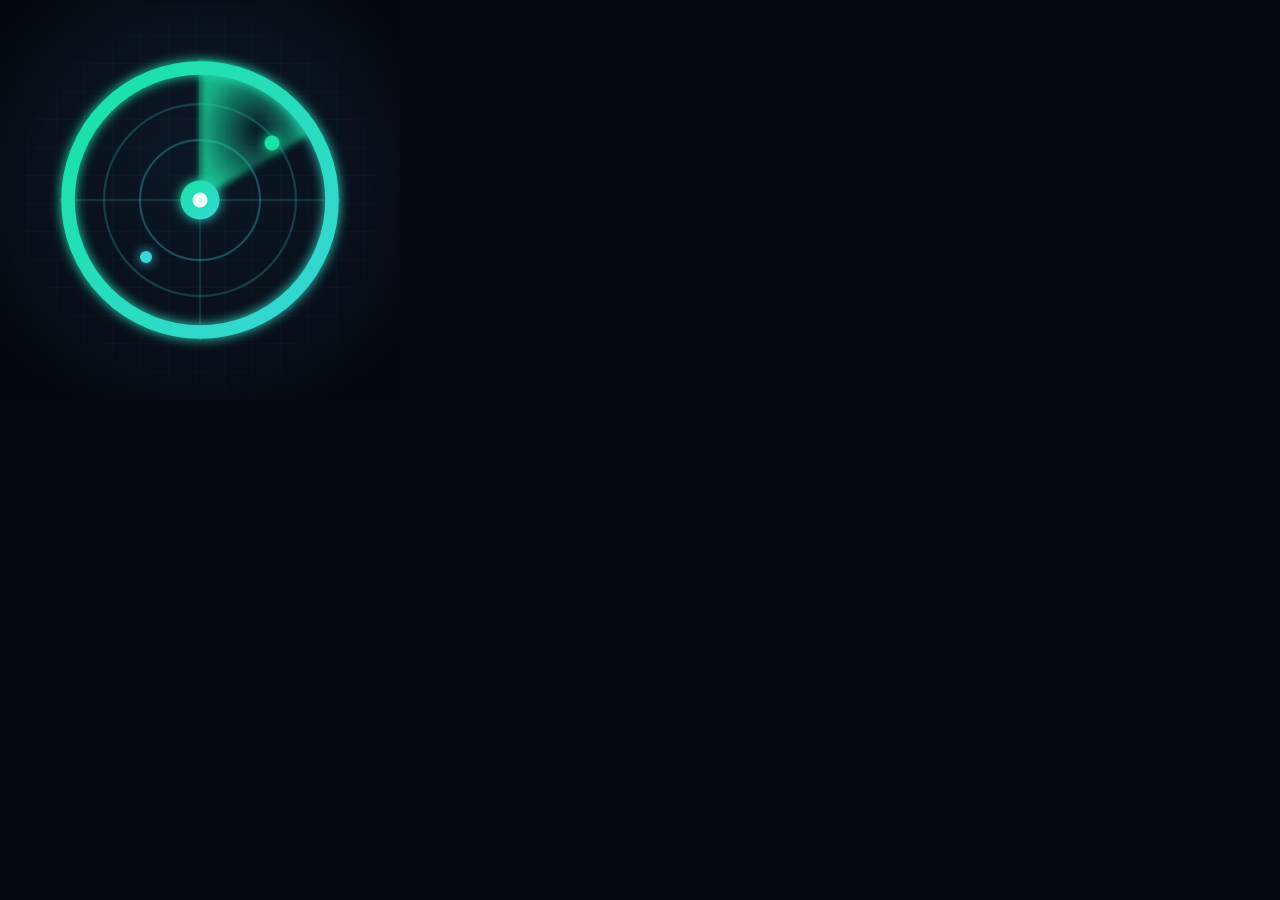
<file: docs/brand/avatar.html>
<!DOCTYPE html><html><head><meta charset="utf-8"/>
<style>
  *{margin:0;padding:0}
  html,body{width:400px;height:400px;overflow:hidden;background:#05080d}
  .tile{width:400px;height:400px;position:relative;
    background:radial-gradient(120% 120% at 50% 38%, #0c1726 0%, #070c15 55%, #03050b 100%)}
  /* faint grid */
  .tile::before{content:"";position:absolute;inset:0;opacity:.5;
    background:
      repeating-linear-gradient(0deg, rgba(55,214,214,.06) 0 1px, transparent 1px 28px),
      repeating-linear-gradient(90deg, rgba(55,214,214,.06) 0 1px, transparent 1px 28px);
    -webkit-mask-image:radial-gradient(circle at 50% 50%, #000 60%, transparent 78%)}
  .tile::after{content:"";position:absolute;inset:0;
    background:radial-gradient(circle at 50% 50%, transparent 58%, rgba(0,0,0,.55) 100%)}
  svg{position:absolute;left:50%;top:50%;transform:translate(-50%,-50%)}
</style></head>
<body>
  <div class="tile">
  <svg width="300" height="300" viewBox="0 0 200 200">
    <defs>
      <linearGradient id="g" x1="0" y1="0" x2="1" y2="1">
        <stop offset="0" stop-color="#19e3a4"/><stop offset="1" stop-color="#37d6d6"/>
      </linearGradient>
      <radialGradient id="sweep" cx="50%" cy="50%" r="50%">
        <stop offset="0" stop-color="#19e3a4" stop-opacity=".0"/>
        <stop offset="1" stop-color="#19e3a4" stop-opacity=".85"/>
      </radialGradient>
      <filter id="glow" x="-60%" y="-60%" width="220%" height="220%">
        <feGaussianBlur stdDeviation="4" result="b"/><feMerge><feMergeNode in="b"/><feMergeNode in="SourceGraphic"/></feMerge>
      </filter>
      <filter id="soft"><feGaussianBlur stdDeviation="2"/></filter>
    </defs>
    <!-- faint rings -->
    <circle cx="100" cy="100" r="40" fill="none" stroke="#37d6d6" stroke-opacity=".30" stroke-width="1.5"/>
    <circle cx="100" cy="100" r="64" fill="none" stroke="#37d6d6" stroke-opacity=".22" stroke-width="1.5"/>
    <!-- crosshair -->
    <line x1="6" y1="100" x2="194" y2="100" stroke="#37d6d6" stroke-opacity=".16" stroke-width="1.5"/>
    <line x1="100" y1="6" x2="100" y2="194" stroke="#37d6d6" stroke-opacity=".16" stroke-width="1.5"/>
    <!-- sweep wedge -->
    <path d="M100,100 L100,8 A92,92 0 0 1 175,55 Z" fill="url(#sweep)" opacity=".9" filter="url(#soft)"/>
    <!-- main ring -->
    <circle cx="100" cy="100" r="88" fill="none" stroke="url(#g)" stroke-width="9" filter="url(#glow)"/>
    <!-- blips -->
    <circle cx="148" cy="62" r="5" fill="#19e3a4" filter="url(#glow)"/>
    <circle cx="64" cy="138" r="4" fill="#37d6d6" filter="url(#glow)"/>
    <!-- center core -->
    <circle cx="100" cy="100" r="13" fill="url(#g)" filter="url(#glow)"/>
    <circle cx="100" cy="100" r="5" fill="#eafff7"/>
  </svg>
  </div>
</body></html>
</file>
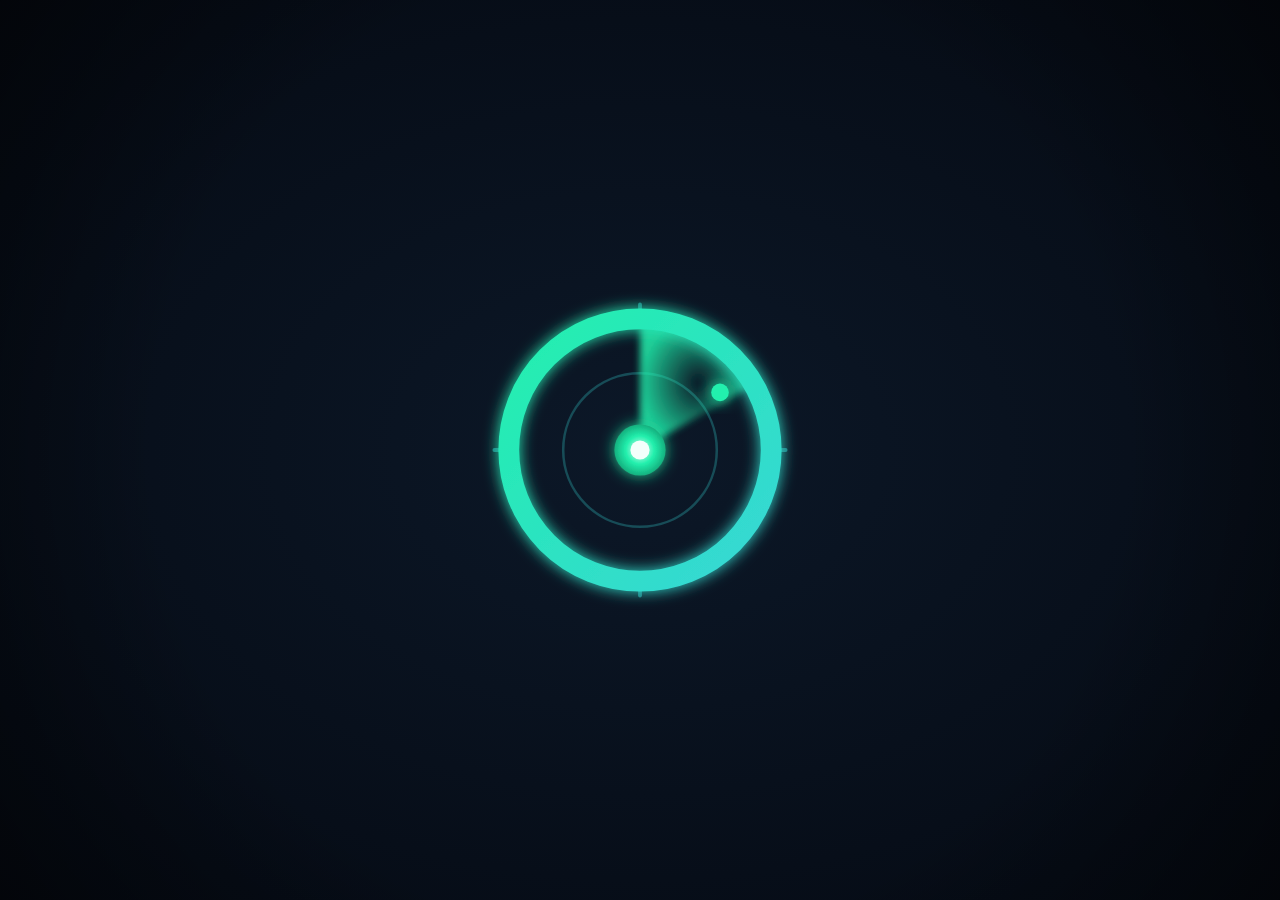
<file: docs/brand/avatar2.html>
<!DOCTYPE html><html><head><meta charset="utf-8"/>
<style>
  *{margin:0;padding:0}
  html,body{width:100%;height:100%;overflow:hidden;
    background:radial-gradient(110% 110% at 50% 50%, #0c1828 0%, #060c16 52%, #03060c 100%)}
  .tile{position:fixed;inset:0;
    background:radial-gradient(110% 110% at 50% 50%, #0c1828 0%, #060c16 52%, #03060c 100%)}
  .tile::after{content:"";position:absolute;inset:0;
    background:radial-gradient(circle at 50% 50%, transparent 62%, rgba(0,0,0,.5) 100%)}
  svg{position:absolute;left:50%;top:50%;transform:translate(-50%,-50%)}
</style></head>
<body>
  <div class="tile">
  <svg width="320" height="320" viewBox="0 0 200 200">
    <defs>
      <linearGradient id="g" x1="0" y1="0" x2="1" y2="1">
        <stop offset="0" stop-color="#22f0ad"/><stop offset="1" stop-color="#37d6d6"/>
      </linearGradient>
      <radialGradient id="sweep" cx="50%" cy="50%" r="50%">
        <stop offset="0" stop-color="#22f0ad" stop-opacity="0"/>
        <stop offset="1" stop-color="#22f0ad" stop-opacity=".9"/>
      </radialGradient>
      <radialGradient id="core" cx="50%" cy="50%" r="50%">
        <stop offset="0" stop-color="#eafff7"/><stop offset=".55" stop-color="#22f0ad"/>
        <stop offset="1" stop-color="#15b07e"/>
      </radialGradient>
      <filter id="glow" x="-70%" y="-70%" width="240%" height="240%">
        <feGaussianBlur stdDeviation="4.5" result="b"/>
        <feMerge><feMergeNode in="b"/><feMergeNode in="SourceGraphic"/></feMerge>
      </filter>
      <filter id="soft"><feGaussianBlur stdDeviation="2.2"/></filter>
    </defs>

    <!-- tick marks around the dial -->
    <g stroke="#37d6d6" stroke-opacity=".5" stroke-width="2.4" stroke-linecap="round">
      <line x1="100" y1="9"  x2="100" y2="17"/>
      <line x1="191" y1="100" x2="183" y2="100"/>
      <line x1="100" y1="191" x2="100" y2="183"/>
      <line x1="9"   y1="100" x2="17"  y2="100"/>
    </g>
    <!-- faint inner dial -->
    <circle cx="100" cy="100" r="48" fill="none" stroke="#37d6d6" stroke-opacity=".28" stroke-width="1.6"/>
    <!-- sweep wedge -->
    <path d="M100,100 L100,16 A84,84 0 0 1 173,58 Z" fill="url(#sweep)" opacity=".95" filter="url(#soft)"/>
    <!-- main ring -->
    <circle cx="100" cy="100" r="82" fill="none" stroke="url(#g)" stroke-width="13" filter="url(#glow)"/>
    <!-- target blip -->
    <circle cx="150" cy="64" r="5.5" fill="#22f0ad" filter="url(#glow)"/>
    <!-- core -->
    <circle cx="100" cy="100" r="16" fill="url(#core)" filter="url(#glow)"/>
    <circle cx="100" cy="100" r="6" fill="#f3fffb"/>
  </svg>
  </div>
</body></html>
</file>
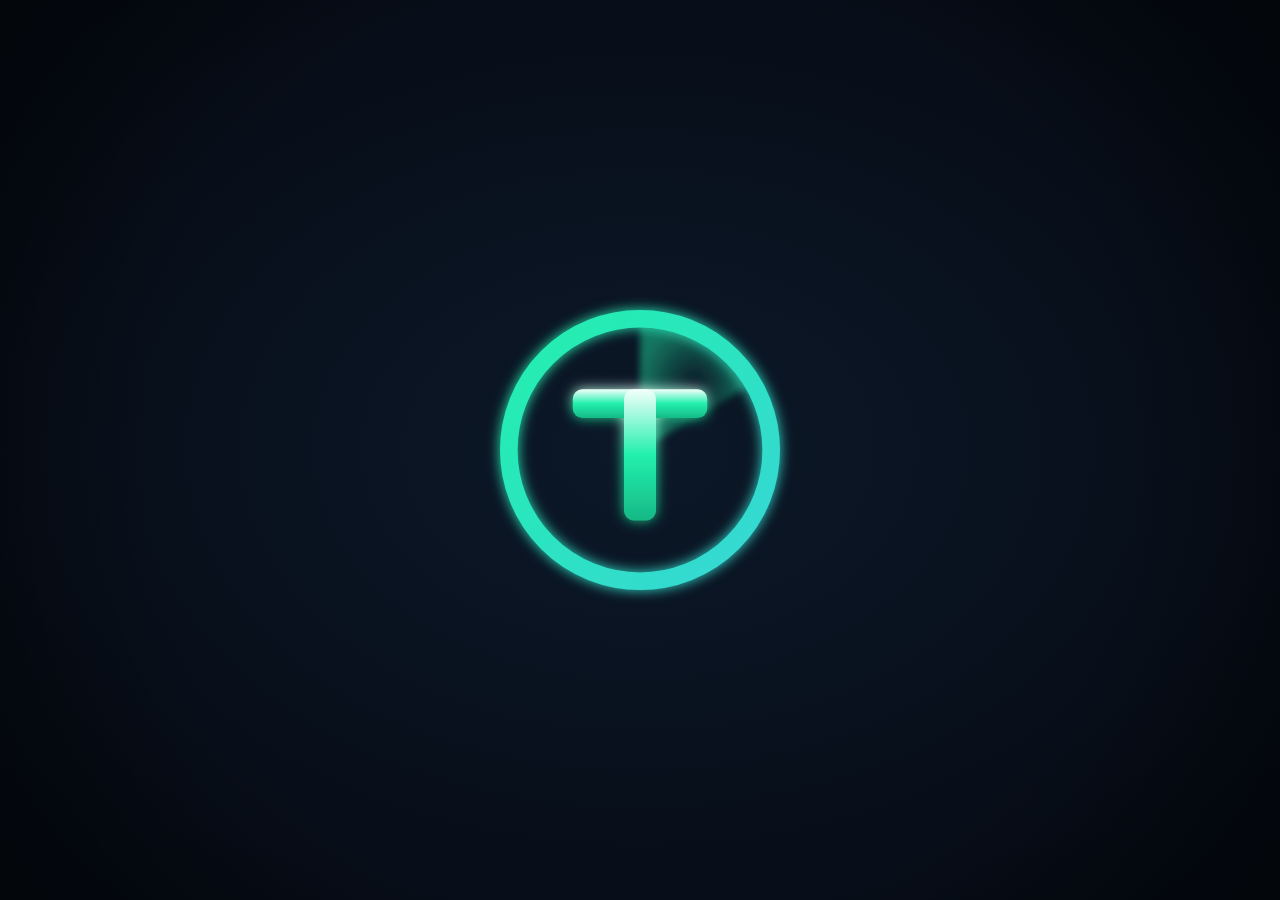
<file: docs/brand/avatar3.html>
<!DOCTYPE html><html><head><meta charset="utf-8"/>
<style>
  *{margin:0;padding:0}
  html,body{width:100%;height:100%;overflow:hidden;
    background:radial-gradient(110% 110% at 50% 50%, #0c1828 0%, #060c16 52%, #03060c 100%)}
  .tile{position:fixed;inset:0;
    background:radial-gradient(110% 110% at 50% 50%, #0c1828 0%, #060c16 52%, #03060c 100%)}
  .tile::after{content:"";position:absolute;inset:0;
    background:radial-gradient(circle at 50% 50%, transparent 62%, rgba(0,0,0,.5) 100%)}
  svg{position:absolute;left:50%;top:50%;transform:translate(-50%,-50%)}
</style></head>
<body>
  <div class="tile">
  <svg width="320" height="320" viewBox="0 0 200 200">
    <defs>
      <linearGradient id="g" x1="0" y1="0" x2="1" y2="1">
        <stop offset="0" stop-color="#22f0ad"/><stop offset="1" stop-color="#37d6d6"/>
      </linearGradient>
      <linearGradient id="gt" x1="0" y1="0" x2="0" y2="1">
        <stop offset="0" stop-color="#f3fffb"/><stop offset=".5" stop-color="#22f0ad"/>
        <stop offset="1" stop-color="#17b985"/>
      </linearGradient>
      <radialGradient id="sweep" cx="50%" cy="50%" r="50%">
        <stop offset="0" stop-color="#22f0ad" stop-opacity="0"/>
        <stop offset="1" stop-color="#22f0ad" stop-opacity=".55"/>
      </radialGradient>
      <filter id="glow" x="-70%" y="-70%" width="240%" height="240%">
        <feGaussianBlur stdDeviation="4" result="b"/>
        <feMerge><feMergeNode in="b"/><feMergeNode in="SourceGraphic"/></feMerge>
      </filter>
      <filter id="soft"><feGaussianBlur stdDeviation="2.4"/></filter>
    </defs>

    <!-- soft radar sweep behind the monogram -->
    <path d="M100,100 L100,20 A80,80 0 0 1 168,60 Z" fill="url(#sweep)" opacity=".8" filter="url(#soft)"/>
    <!-- ring -->
    <circle cx="100" cy="100" r="82" fill="none" stroke="url(#g)" stroke-width="11" filter="url(#glow)"/>
    <!-- bold T monogram -->
    <g filter="url(#glow)">
      <rect x="58" y="62" width="84" height="18" rx="6" fill="url(#gt)"/>
      <rect x="90" y="62" width="20" height="82" rx="6" fill="url(#gt)"/>
    </g>
  </svg>
  </div>
</body></html>
</file>
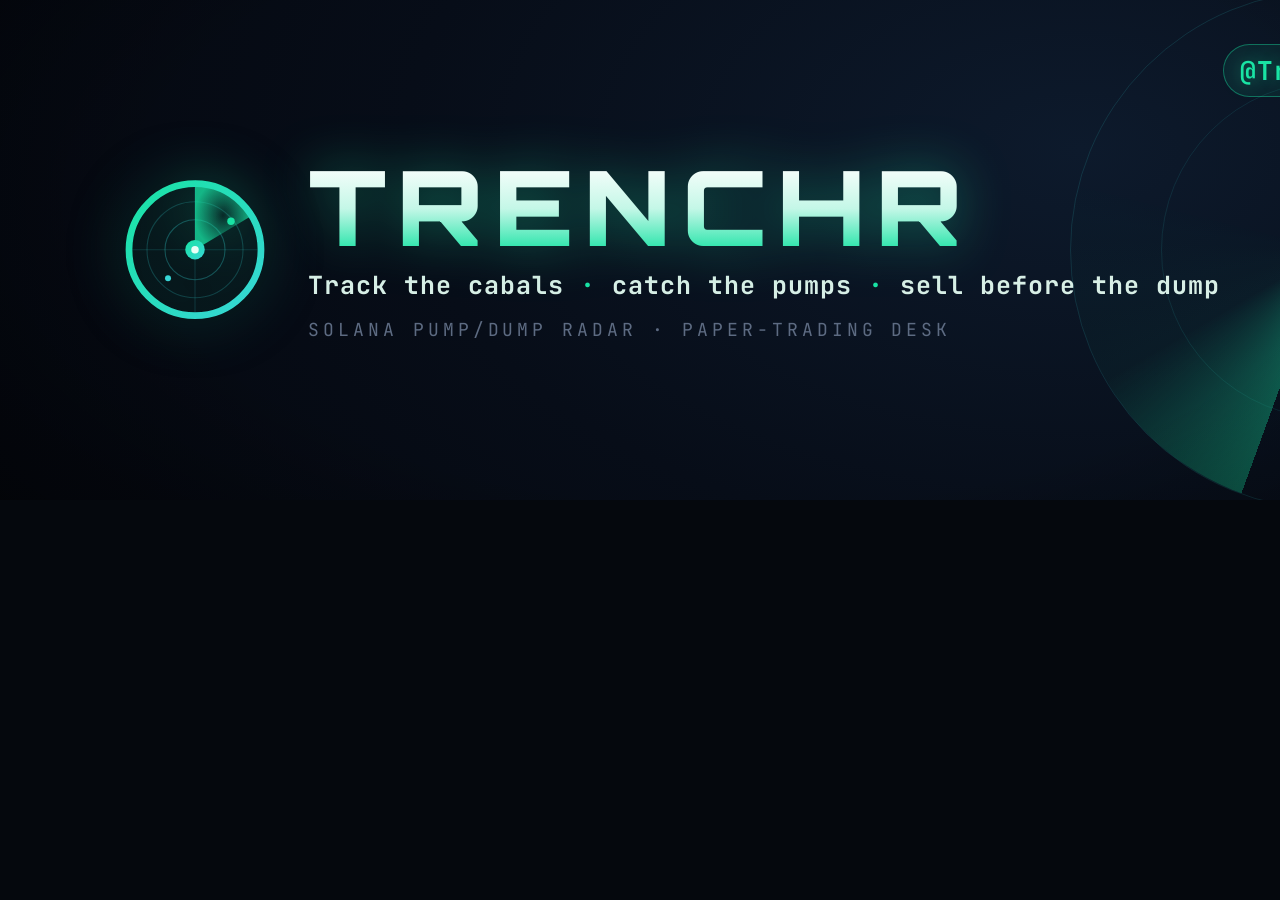
<file: docs/brand/banner.html>
<!DOCTYPE html><html><head><meta charset="utf-8"/>
<link rel="preconnect" href="https://fonts.googleapis.com"/>
<link href="https://fonts.googleapis.com/css2?family=Orbitron:wght@700;800;900&family=JetBrains+Mono:wght@400;700&display=swap" rel="stylesheet"/>
<style>
  *{margin:0;padding:0;box-sizing:border-box}
  html,body{width:1500px;height:500px;overflow:hidden;background:#05080d}
  .wrap{width:1500px;height:500px;position:relative;
    background:radial-gradient(90% 160% at 72% 30%, #0d1a2c 0%, #070d18 50%, #03050b 100%)}
  /* perspective grid */
  .grid{position:absolute;left:0;right:0;bottom:-40%;height:120%;
    transform:perspective(420px) rotateX(64deg);transform-origin:bottom;
    background:
      repeating-linear-gradient(90deg, rgba(55,214,214,.16) 0 1px, transparent 1px 46px),
      repeating-linear-gradient(0deg, rgba(25,227,164,.14) 0 1px, transparent 1px 46px);
    -webkit-mask-image:linear-gradient(transparent, #000 50%);opacity:.55}
  .vig{position:absolute;inset:0;background:radial-gradient(80% 120% at 50% 40%, transparent 50%, rgba(0,0,0,.6) 100%)}
  /* big faint radar on the right */
  .radar{position:absolute;right:-90px;top:50%;transform:translateY(-50%);width:520px;height:520px;border-radius:50%;
    border:1px solid rgba(55,214,214,.18);opacity:.8}
  .radar::before{content:"";position:absolute;inset:90px;border-radius:50%;border:1px solid rgba(55,214,214,.14)}
  .radar::after{content:"";position:absolute;inset:0;border-radius:50%;
    background:conic-gradient(from 200deg, rgba(25,227,164,.45), rgba(25,227,164,.05) 40deg, transparent 90deg)}
  /* lockup — kept clear of the bottom-left avatar zone */
  .lockup{position:absolute;left:120px;top:50%;transform:translateY(-50%);display:flex;align-items:center;gap:38px;z-index:3}
  .mark{width:150px;height:150px;flex:none;filter:drop-shadow(0 0 26px rgba(25,227,164,.5))}
  .txt{display:flex;flex-direction:column;gap:14px}
  .word{font-family:'Orbitron',system-ui,sans-serif;font-weight:900;font-size:104px;letter-spacing:.10em;line-height:.9;
    background:linear-gradient(180deg,#ffffff 0%,#c4f7e7 52%,#19e3a4 100%);-webkit-background-clip:text;background-clip:text;color:transparent;
    filter:drop-shadow(0 0 26px rgba(25,227,164,.4))}
  .tag{font-family:'JetBrains Mono',ui-monospace,monospace;font-weight:700;font-size:25px;letter-spacing:.04em;color:#d8efe6}
  .tag .d{color:#19e3a4}
  .sub{font-family:'JetBrains Mono',ui-monospace,monospace;font-weight:400;font-size:18px;letter-spacing:.22em;
    text-transform:uppercase;color:#5d6b82;margin-top:2px}
  .handle{position:absolute;right:56px;top:44px;z-index:9;font-family:'JetBrains Mono',ui-monospace,monospace;
    font-weight:700;font-size:26px;letter-spacing:.04em;color:#19e3a4;
    padding:8px 16px;border:1px solid rgba(25,227,164,.4);border-radius:999px;
    background:rgba(25,227,164,.08);text-shadow:0 0 18px rgba(25,227,164,.45)}
</style></head>
<body>
  <div class="wrap">
    <div class="grid"></div>
    <div class="radar"></div>
    <div class="vig"></div>
    <div class="handle">@Trenchrapp</div>
    <div class="lockup">
      <svg class="mark" viewBox="0 0 200 200">
        <defs>
          <linearGradient id="g" x1="0" y1="0" x2="1" y2="1"><stop offset="0" stop-color="#19e3a4"/><stop offset="1" stop-color="#37d6d6"/></linearGradient>
          <radialGradient id="sweep" cx="50%" cy="50%" r="50%"><stop offset="0" stop-color="#19e3a4" stop-opacity="0"/><stop offset="1" stop-color="#19e3a4" stop-opacity=".85"/></radialGradient>
        </defs>
        <circle cx="100" cy="100" r="40" fill="none" stroke="#37d6d6" stroke-opacity=".3" stroke-width="1.5"/>
        <circle cx="100" cy="100" r="64" fill="none" stroke="#37d6d6" stroke-opacity=".22" stroke-width="1.5"/>
        <line x1="10" y1="100" x2="190" y2="100" stroke="#37d6d6" stroke-opacity=".16" stroke-width="1.5"/>
        <line x1="100" y1="10" x2="100" y2="190" stroke="#37d6d6" stroke-opacity=".16" stroke-width="1.5"/>
        <path d="M100,100 L100,8 A92,92 0 0 1 175,55 Z" fill="url(#sweep)" opacity=".9"/>
        <circle cx="100" cy="100" r="88" fill="none" stroke="url(#g)" stroke-width="9"/>
        <circle cx="148" cy="62" r="5" fill="#19e3a4"/><circle cx="64" cy="138" r="4" fill="#37d6d6"/>
        <circle cx="100" cy="100" r="13" fill="url(#g)"/><circle cx="100" cy="100" r="5" fill="#eafff7"/>
      </svg>
      <div class="txt">
        <div class="word">TRENCHR</div>
        <div class="tag">Track the cabals<span class="d"> · </span>catch the pumps<span class="d"> · </span>sell before the dump</div>
        <div class="sub">Solana pump/dump radar · paper-trading desk</div>
      </div>
    </div>
  </div>
</body></html>
</file>
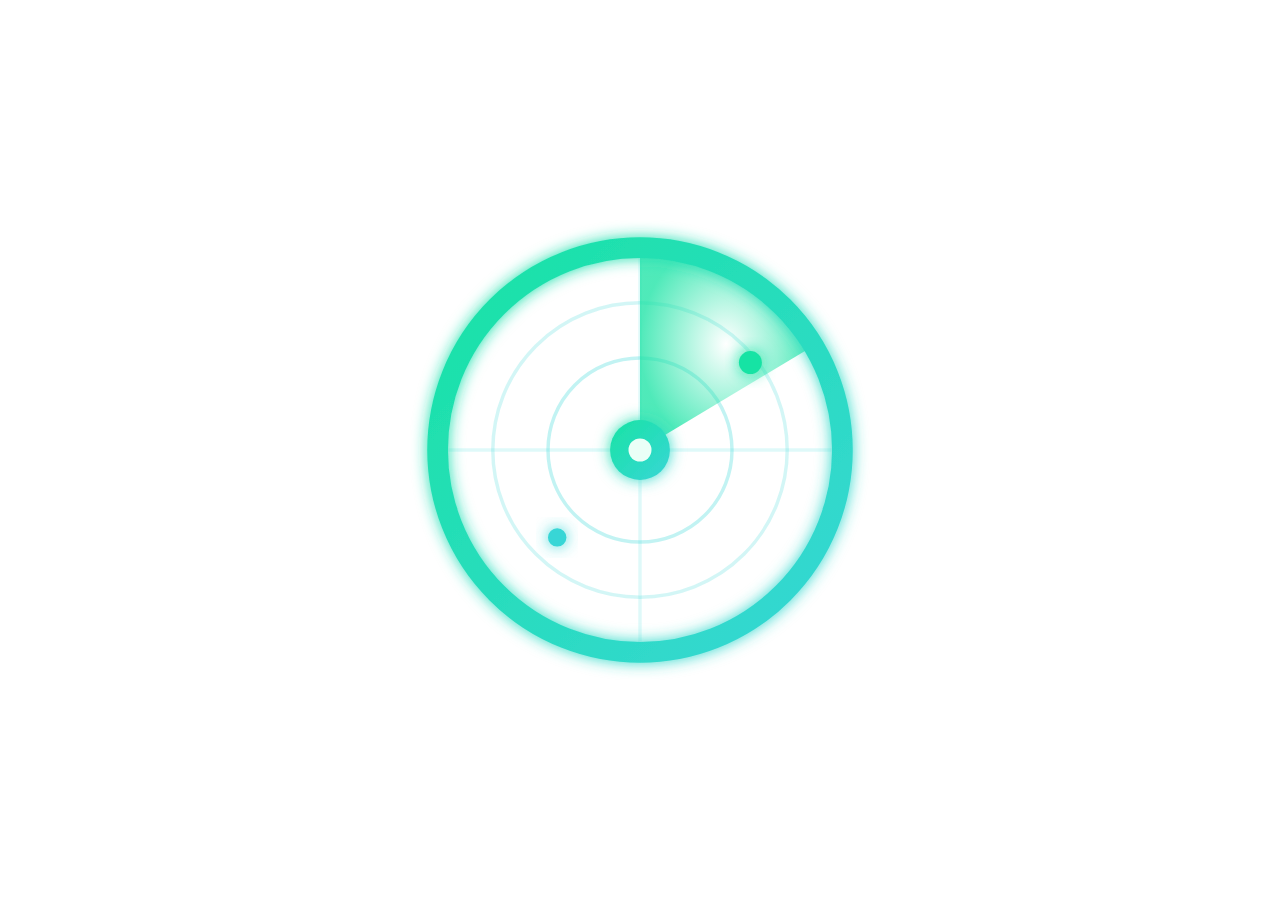
<file: docs/brand/mark.html>
<!DOCTYPE html><html><head><meta charset="utf-8"/><style>
*{margin:0;padding:0}html,body{width:512px;height:512px;background:transparent;overflow:hidden}
svg{position:absolute;left:50%;top:50%;transform:translate(-50%,-50%)}
</style></head><body>
<svg width="460" height="460" viewBox="0 0 200 200">
<defs>
<linearGradient id="g" x1="0" y1="0" x2="1" y2="1"><stop offset="0" stop-color="#19e3a4"/><stop offset="1" stop-color="#37d6d6"/></linearGradient>
<radialGradient id="sweep" cx="50%" cy="50%" r="50%"><stop offset="0" stop-color="#19e3a4" stop-opacity="0"/><stop offset="1" stop-color="#19e3a4" stop-opacity=".85"/></radialGradient>
<filter id="glow" x="-60%" y="-60%" width="220%" height="220%"><feGaussianBlur stdDeviation="3.2" result="b"/><feMerge><feMergeNode in="b"/><feMergeNode in="SourceGraphic"/></feMerge></filter>
</defs>
<circle cx="100" cy="100" r="40" fill="none" stroke="#37d6d6" stroke-opacity=".3" stroke-width="1.5"/>
<circle cx="100" cy="100" r="64" fill="none" stroke="#37d6d6" stroke-opacity=".22" stroke-width="1.5"/>
<line x1="10" y1="100" x2="190" y2="100" stroke="#37d6d6" stroke-opacity=".16" stroke-width="1.5"/>
<line x1="100" y1="10" x2="100" y2="190" stroke="#37d6d6" stroke-opacity=".16" stroke-width="1.5"/>
<path d="M100,100 L100,8 A92,92 0 0 1 175,55 Z" fill="url(#sweep)" opacity=".9"/>
<circle cx="100" cy="100" r="88" fill="none" stroke="url(#g)" stroke-width="9" filter="url(#glow)"/>
<circle cx="148" cy="62" r="5" fill="#19e3a4" filter="url(#glow)"/><circle cx="64" cy="138" r="4" fill="#37d6d6" filter="url(#glow)"/>
<circle cx="100" cy="100" r="13" fill="url(#g)" filter="url(#glow)"/><circle cx="100" cy="100" r="5" fill="#eafff7"/>
</svg></body></html>
</file>
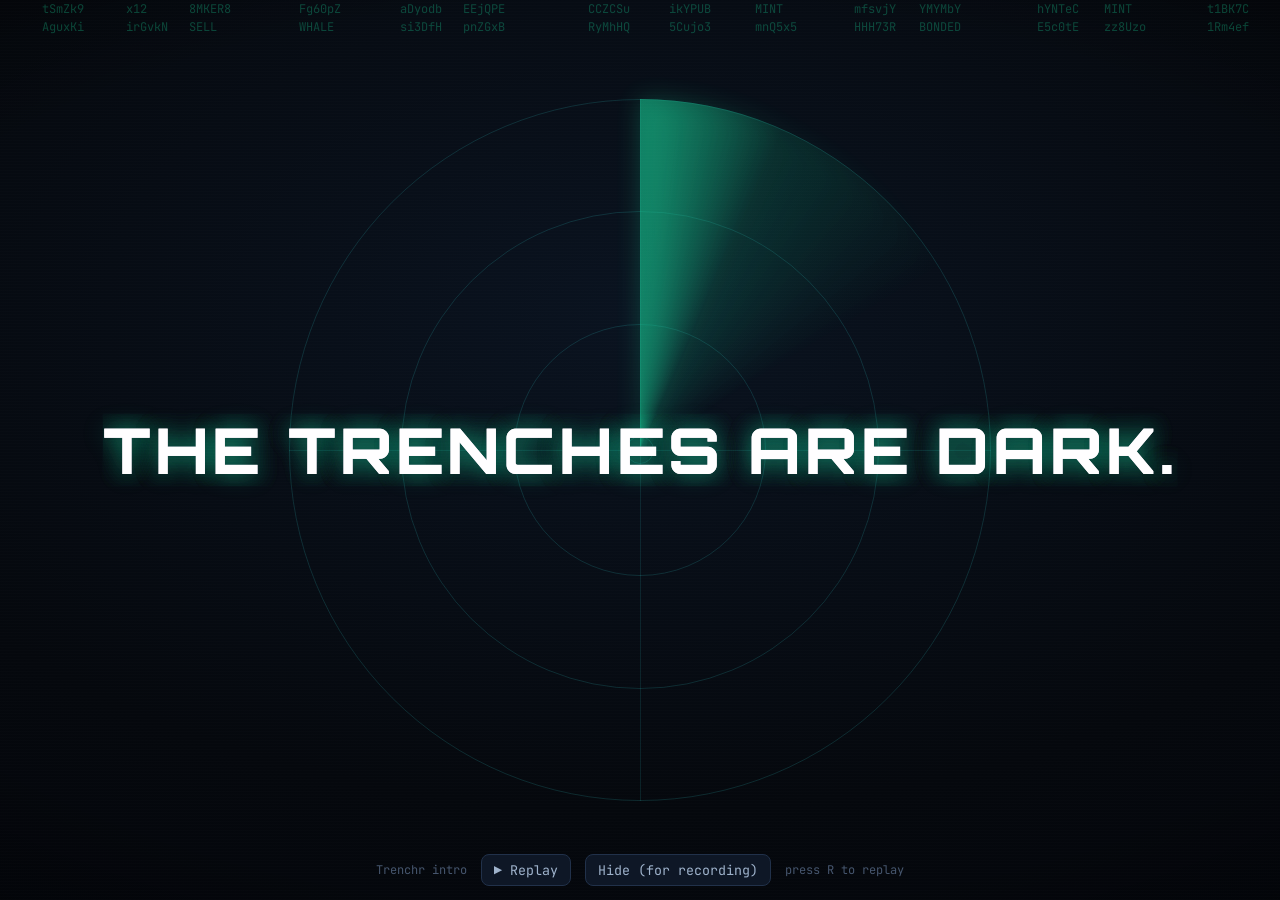
<file: app/web/static/promo.html>
<!DOCTYPE html>
<html lang="en">
<head>
<meta charset="UTF-8" />
<meta name="viewport" content="width=device-width, initial-scale=1.0" />
<title>Trenchr — intro</title>
<link rel="preconnect" href="https://fonts.googleapis.com" />
<link rel="preconnect" href="https://fonts.gstatic.com" crossorigin />
<link href="https://fonts.googleapis.com/css2?family=Orbitron:wght@600;700;800;900&family=JetBrains+Mono:wght@400;700&display=swap" rel="stylesheet" />
<style>
  :root{
    --accent:#19e3a4; --cyan:#37d6d6; --red:#ff5267; --amber:#ffb547;
    --bg:#05080d; --text:#e9f3ff; --mut:#5d6b82;
    --sans:'Orbitron', system-ui, sans-serif;
    --mono:'JetBrains Mono', ui-monospace, monospace;
  }
  *{margin:0;padding:0;box-sizing:border-box}
  html,body{height:100%;background:#000;overflow:hidden}
  body{display:grid;place-items:center;font-family:var(--sans);color:var(--text)}

  /* ===== stage ===== */
  .stage{position:relative;width:100vw;height:100vh;overflow:hidden;
    background:radial-gradient(120% 100% at 50% 35%, #0a1320 0%, var(--bg) 55%, #02040a 100%)}
  .stage::after{content:"";position:absolute;inset:0;pointer-events:none;
    background:radial-gradient(120% 90% at 50% 50%, transparent 55%, rgba(0,0,0,.75) 100%)}
  /* scanlines */
  .stage::before{content:"";position:absolute;inset:0;z-index:6;pointer-events:none;opacity:.35;
    background:repeating-linear-gradient(0deg, rgba(255,255,255,.025) 0 1px, transparent 1px 3px)}

  /* perspective grid floor */
  .grid{position:absolute;left:50%;top:58%;width:240vmax;height:160vmax;transform:translateX(-50%) perspective(60vmin) rotateX(72deg);
    background:
      linear-gradient(transparent 0%, rgba(25,227,164,.10) 100%),
      repeating-linear-gradient(90deg, rgba(55,214,214,.14) 0 1px, transparent 1px 5vmin),
      repeating-linear-gradient(0deg,  rgba(25,227,164,.12) 0 1px, transparent 1px 5vmin);
    opacity:0;animation:gridIn 1.2s ease forwards, gridMove 6s linear infinite;mask-image:linear-gradient(transparent,#000 30%,#000 70%,transparent)}
  @keyframes gridIn{to{opacity:.5}}
  @keyframes gridMove{to{background-position:0 0,0 0,0 5vmin}}

  /* radar */
  .radar{position:absolute;left:50%;top:50%;width:78vmin;height:78vmin;transform:translate(-50%,-50%);
    border-radius:50%;opacity:0;animation:radarIn 1s ease .2s forwards}
  @keyframes radarIn{to{opacity:.9}}
  .ring{position:absolute;inset:0;border-radius:50%;border:1px solid rgba(55,214,214,.18)}
  .ring.r2{inset:16%} .ring.r3{inset:32%} .ring.r4{inset:48%}
  .cross,.crossv{position:absolute;background:rgba(55,214,214,.14)}
  .cross{left:0;right:0;top:50%;height:1px} .crossv{top:0;bottom:0;left:50%;width:1px}
  .sweep{position:absolute;inset:0;border-radius:50%;
    background:conic-gradient(from 0deg, rgba(25,227,164,.55) 0deg, rgba(25,227,164,.12) 24deg, transparent 60deg);
    animation:spin 2.6s linear infinite;filter:drop-shadow(0 0 12px rgba(25,227,164,.5))}
  @keyframes spin{to{transform:rotate(360deg)}}
  .blip{position:absolute;width:9px;height:9px;border-radius:50%;background:var(--accent);
    box-shadow:0 0 14px 3px var(--accent);opacity:0}
  .blip.show{animation:blip 2.2s ease forwards}
  @keyframes blip{0%{opacity:0;transform:scale(.2)}20%{opacity:1;transform:scale(1)}100%{opacity:0;transform:scale(2.4)}}
  .lock{position:absolute;left:50%;top:50%;width:18vmin;height:18vmin;transform:translate(-50%,-50%) scale(.4);
    border:2px solid var(--accent);border-radius:14px;opacity:0;
    box-shadow:0 0 30px rgba(25,227,164,.6), inset 0 0 22px rgba(25,227,164,.25)}
  .lock.show{animation:lock .7s cubic-bezier(.2,1.4,.3,1) forwards}
  @keyframes lock{to{opacity:1;transform:translate(-50%,-50%) scale(1)}}
  .lock b{position:absolute;width:18px;height:18px;border:2px solid var(--accent)}
  .lock .tl{top:-2px;left:-2px;border-right:0;border-bottom:0}
  .lock .tr{top:-2px;right:-2px;border-left:0;border-bottom:0}
  .lock .bl{bottom:-2px;left:-2px;border-right:0;border-top:0}
  .lock .br{bottom:-2px;right:-2px;border-left:0;border-top:0}

  /* falling data columns */
  .data{position:absolute;inset:0;z-index:2;opacity:0;overflow:hidden;font-family:var(--mono);font-size:12px;color:rgba(25,227,164,.5)}
  .data.on{opacity:.55}
  .col{position:absolute;top:-40%;white-space:pre;line-height:1.5;animation:fall linear infinite}
  @keyframes fall{to{transform:translateY(160vh)}}

  /* ===== text layers ===== */
  .layer{position:absolute;inset:0;z-index:8;display:grid;place-items:center;text-align:center;padding:6vmin}
  .line{opacity:0;transform:translateY(14px);transition:opacity .5s ease, transform .5s ease;
    font-weight:800;letter-spacing:.06em;line-height:1.15;font-size:clamp(26px,7vmin,76px);
    text-shadow:0 0 24px rgba(25,227,164,.25)}
  .line.in{opacity:1;transform:none}
  .line.out{opacity:0;transform:translateY(-14px)}
  .line .red{color:var(--red);text-shadow:0 0 24px rgba(255,82,103,.4)}
  .line .grn{color:var(--accent)}
  .sub{font-family:var(--mono);font-weight:400;font-size:clamp(12px,2.1vmin,18px);color:var(--mut);
    letter-spacing:.2em;text-transform:uppercase;margin-top:2.4vmin}

  /* glitch */
  .glitch{position:relative}
  .glitch::before,.glitch::after{content:attr(data-t);position:absolute;left:0;top:0;width:100%;clip-path:inset(0)}
  .glitch.in::before{color:var(--cyan);animation:gl1 1.6s steps(2) 1 both;mix-blend-mode:screen}
  .glitch.in::after{color:var(--red);animation:gl2 1.6s steps(2) 1 both;mix-blend-mode:screen}
  @keyframes gl1{0%{transform:translate(0)}10%{transform:translate(-3px,1px)}20%{transform:translate(2px,-1px)}30%{transform:translate(0)}100%{transform:translate(0)}}
  @keyframes gl2{0%{transform:translate(0)}12%{transform:translate(3px,-1px)}22%{transform:translate(-2px,1px)}32%{transform:translate(0)}100%{transform:translate(0)}}

  /* logo reveal */
  #logoLayer{flex-direction:column}
  .logo-wrap{display:flex;flex-direction:column;align-items:center;gap:2.6vmin;opacity:0;transform:scale(.9);transition:opacity .7s ease, transform .7s cubic-bezier(.2,1.3,.3,1)}
  .logo-wrap.in{opacity:1;transform:none}
  .mark{width:18vmin;height:18vmin;max-width:150px;max-height:150px;border-radius:26%;
    display:grid;place-items:center;font-size:11vmin;color:#04140d;
    background:linear-gradient(135deg,var(--accent),var(--cyan));
    box-shadow:0 0 60px rgba(25,227,164,.55), inset 0 0 30px rgba(255,255,255,.25);animation:pulse 2.4s ease-in-out infinite}
  @keyframes pulse{50%{box-shadow:0 0 90px rgba(25,227,164,.8), inset 0 0 30px rgba(255,255,255,.3)}}
  .word{font-family:var(--sans);font-weight:900;font-size:clamp(46px,15vmin,150px);letter-spacing:.12em;
    background:linear-gradient(180deg,#fff 0%,#bff5e3 55%,var(--accent) 100%);-webkit-background-clip:text;background-clip:text;color:transparent;
    filter:drop-shadow(0 0 30px rgba(25,227,164,.45))}
  .tagline{opacity:0;transform:translateY(10px);transition:.6s ease;font-family:var(--mono);font-weight:700;
    font-size:clamp(13px,2.6vmin,22px);letter-spacing:.04em;color:#cfe9df}
  .tagline.in{opacity:1;transform:none}
  .tagline .dot{color:var(--accent)}

  /* feature chips + counter */
  .feats{display:flex;flex-wrap:wrap;gap:1.2vmin 1.8vmin;justify-content:center;margin-top:3vmin}
  .chip{opacity:0;transform:translateY(10px) scale(.96);transition:.45s ease;
    font-family:var(--mono);font-weight:700;font-size:clamp(11px,1.9vmin,16px);letter-spacing:.04em;
    padding:1.1vmin 2vmin;border-radius:999px;border:1px solid rgba(25,227,164,.4);
    background:rgba(25,227,164,.08);color:#d7fff0}
  .chip.in{opacity:1;transform:none}
  .counter{margin-top:3.4vmin;font-family:var(--mono);font-weight:700;color:var(--accent);
    font-size:clamp(26px,6vmin,60px);letter-spacing:.02em;opacity:0;transition:.5s ease;
    text-shadow:0 0 26px rgba(25,227,164,.5)}
  .counter.in{opacity:1}
  .counter small{display:block;font-size:.32em;color:var(--mut);letter-spacing:.25em;text-transform:uppercase;margin-top:1vmin;font-weight:400}

  /* CTA end card */
  #ctaLayer .cta{display:flex;flex-direction:column;align-items:center;gap:1.6vmin;opacity:0;transition:.8s ease}
  #ctaLayer .cta.in{opacity:1}
  .cta .word{font-size:clamp(34px,9vmin,90px)}
  .cta .edge{font-family:var(--mono);font-weight:700;font-size:clamp(14px,2.8vmin,24px);color:#d7fff0;letter-spacing:.05em}
  .cta .meta{font-family:var(--mono);font-size:clamp(11px,1.9vmin,15px);color:var(--mut);letter-spacing:.18em;text-transform:uppercase}

  /* product showcase (faux live dashboard) */
  .show-card{width:min(88vw,720px);background:linear-gradient(180deg,#0c1320,#070d16);
    border:1px solid #1b2940;border-radius:18px;box-shadow:0 0 70px rgba(25,227,164,.14), inset 0 0 30px rgba(0,0,0,.4);
    padding:3vmin 3.2vmin;opacity:0;transform:translateY(18px) scale(.98);transition:.7s cubic-bezier(.2,1.2,.3,1)}
  .show-card.in{opacity:1;transform:none}
  .show-head{display:flex;align-items:center;gap:1.3vmin;border-bottom:1px solid #16223a;padding-bottom:1.6vmin;margin-bottom:2vmin}
  .show-dot{width:14px;height:14px;border-radius:50%;background:linear-gradient(135deg,var(--accent),var(--cyan));box-shadow:0 0 12px var(--accent)}
  .show-title{font-family:var(--sans);font-weight:800;letter-spacing:.16em;font-size:clamp(13px,2.4vmin,20px)}
  .show-live{margin-left:auto;font-family:var(--mono);font-size:clamp(10px,1.7vmin,13px);color:var(--accent);letter-spacing:.22em}
  .show-live::before{content:"●";margin-right:6px;animation:streamP 1.4s infinite}
  @keyframes streamP{50%{opacity:.3}}
  .moon-row{display:flex;gap:1.2vmin;margin-bottom:2vmin}
  .moon{flex:1;background:#0a121e;border:1px solid #18243a;border-radius:10px;padding:1.5vmin}
  .moon .m-sym{font-family:var(--mono);font-weight:700;font-size:clamp(11px,1.9vmin,15px);color:#dffaf0;margin-bottom:1vmin}
  .m-bar{height:7px;border-radius:6px;background:#0f1a2a;overflow:hidden}
  .m-bar>span{display:block;height:100%;width:0;border-radius:6px;background:linear-gradient(90deg,var(--accent),var(--cyan));transition:width 1.3s cubic-bezier(.2,1,.3,1)}
  .m-score{font-family:var(--mono);font-size:clamp(9px,1.5vmin,12px);color:var(--accent);margin-top:.7vmin}
  .feed-m{display:flex;flex-direction:column;gap:1vmin}
  .sig-m{display:flex;align-items:center;gap:1.3vmin;background:#0a121e;border:1px solid #16223a;border-left:3px solid #16223a;
    border-radius:9px;padding:1.3vmin 1.6vmin;opacity:0;transform:translateX(-16px);transition:.45s ease;
    font-family:var(--mono);font-size:clamp(10px,1.8vmin,14px);color:#c8d6e8}
  .sig-m.in{opacity:1;transform:none}
  .sig-m .ic{width:18px;height:18px;border-radius:6px;display:grid;place-items:center;font-size:11px;flex:none}
  .sig-m b{color:#eaf6ff}
  .sig-m .pos{margin-left:auto;color:var(--accent);font-weight:700}
  .sig-m.green{border-left-color:var(--accent)} .sig-m.green .ic{background:rgba(25,227,164,.16);color:var(--accent)}
  .sig-m.red{border-left-color:var(--red)} .sig-m.red .ic{background:rgba(255,82,103,.16);color:var(--red)}
  .sig-m.cyan{border-left-color:var(--cyan)} .sig-m.cyan .ic{background:rgba(55,214,214,.16);color:var(--cyan)}
  .sig-m.amber{border-left-color:var(--amber)} .sig-m.amber .ic{background:rgba(255,181,71,.16);color:var(--amber)}

  /* flash + vignette pulses */
  .flash{position:absolute;inset:0;z-index:9;background:#fff;opacity:0;pointer-events:none}
  .flash.go{animation:flash .5s ease}
  @keyframes flash{0%{opacity:0}8%{opacity:.55}100%{opacity:0}}

  .controls{position:fixed;bottom:14px;left:50%;transform:translateX(-50%);z-index:30;
    font-family:var(--mono);font-size:12px;color:#46566e;display:flex;gap:14px;align-items:center}
  .controls button{font-family:var(--mono);background:#0e1726;border:1px solid #21314a;color:#9fb3cc;
    padding:6px 12px;border-radius:8px;cursor:pointer}
  .controls button:hover{border-color:var(--accent);color:#fff}
  .hide{display:none!important}
</style>
</head>
<body>
  <div class="stage" id="stage">
    <div class="grid"></div>

    <div class="radar" id="radar">
      <div class="ring"></div><div class="ring r2"></div><div class="ring r3"></div><div class="ring r4"></div>
      <div class="cross"></div><div class="crossv"></div>
      <div class="sweep"></div>
      <div class="blip" style="left:62%;top:38%"></div>
      <div class="blip" style="left:30%;top:60%"></div>
      <div class="blip" style="left:70%;top:66%"></div>
      <div class="blip" style="left:40%;top:30%"></div>
      <div class="lock" id="lock"><b class="tl"></b><b class="tr"></b><b class="bl"></b><b class="br"></b></div>
    </div>

    <div class="data" id="data"></div>

    <!-- hook lines -->
    <div class="layer"><div class="line glitch" id="h1" data-t="THE TRENCHES ARE DARK.">THE TRENCHES ARE DARK.</div></div>
    <div class="layer"><div class="line" id="h2">A NEW COIN <span class="grn">EVERY&nbsp;4&nbsp;SECONDS.</span><div class="sub">pump.fun · solana · 24/7</div></div></div>
    <div class="layer"><div class="line" id="h3"><span class="red">99% ARE RUGS.</span><div class="sub">dev dumps · bundled snipers · honeypots</div></div></div>
    <div class="layer"><div class="line glitch" id="h4" data-t="TRENCHR SEES THE 1%.">TRENCHR SEES THE <span class="grn">1%.</span></div></div>

    <!-- logo -->
    <div class="layer hide" id="logoLayer">
      <div class="logo-wrap" id="logoWrap">
        <div class="mark">◎</div>
        <div class="word">TRENCHR</div>
        <div class="tagline" id="tagline">Track the cabals<span class="dot"> · </span>catch the pumps<span class="dot"> · </span>sell before the dump</div>
      </div>
    </div>

    <!-- features + counter -->
    <div class="layer hide" id="featLayer">
      <div>
        <div class="feats" id="feats">
          <span class="chip">📡 Pump &amp; dump radar</span>
          <span class="chip">🐋 Wallet &amp; cabal intel</span>
          <span class="chip">🚀 pump.fun launchpad</span>
          <span class="chip">💸 Sells before the dump</span>
        </div>
        <div class="counter" id="counter">+$0.00<small>paper P&amp;L · live signals</small></div>
      </div>
    </div>

    <!-- product showcase -->
    <div class="layer hide" id="showLayer">
      <div class="show-card" id="showCard">
        <div class="show-head"><span class="show-dot"></span><span class="show-title">TRENCHR</span><span class="show-live">LIVE</span></div>
        <div class="moon-row">
          <div class="moon"><div class="m-sym">$WIFCAT</div><div class="m-bar"><span data-w="86"></span></div><div class="m-score">moonshot 86</div></div>
          <div class="moon"><div class="m-sym">$BONKER</div><div class="m-bar"><span data-w="73"></span></div><div class="m-score">moonshot 73</div></div>
          <div class="moon"><div class="m-sym">$POPDOG</div><div class="m-bar"><span data-w="91"></span></div><div class="m-score">moonshot 91</div></div>
        </div>
        <div class="feed-m" id="feedM">
          <div class="sig-m green"><span class="ic">▲</span><span><b>PUMP</b> on $WIFCAT · score 86</span></div>
          <div class="sig-m amber"><span class="ic">🚨</span><span><b>CABAL BUY</b> · cabal-2c27 · 5 wallets piled in</span></div>
          <div class="sig-m cyan"><span class="ic">🕵️</span><span><b>SMART BUYER</b> 3xK..9fA · 81% hit-rate</span><span class="pos">BUY</span></div>
          <div class="sig-m green"><span class="ic">■</span><span><b>SOLD $POPDOG</b> +47% · trailing stop</span><span class="pos">+$612</span></div>
          <div class="sig-m red"><span class="ic">▼</span><span><b>DUMP AVOIDED</b> · exited before −61%</span></div>
        </div>
      </div>
    </div>

    <!-- CTA -->
    <div class="layer hide" id="ctaLayer">
      <div class="cta" id="cta">
        <div class="word">TRENCHR</div>
        <div class="edge">your edge in the trenches</div>
        <div class="meta">paper-trading desk · solana · @Trenchrapp</div>
      </div>
    </div>

    <div class="flash" id="flash"></div>
  </div>

  <div class="controls" id="controls">
    <span>Trenchr intro</span>
    <button onclick="run()">▶ Replay</button>
    <button onclick="document.getElementById('controls').classList.add('hide')">Hide (for recording)</button>
    <span>press R to replay</span>
  </div>

<script>
  const $ = (id) => document.getElementById(id);
  // falling data columns (wallet-address vibe)
  (function buildData(){
    const d = $("data"); const chars = "0123456789ABCDEFGHJKLMNPQRSTUVWXYZabcdefghijkmnopqrstuvwxyz";
    const words = ["BUY","SELL","CABAL","WHALE","MINT","BONDED","x12","x340","+520%","RUG","SNIPE","SMART$"];
    for(let i=0;i<14;i++){
      const c=document.createElement("div"); c.className="col";
      c.style.left=(i/14*100+Math.random()*4)+"%";
      c.style.animationDuration=(5+Math.random()*5)+"s";
      c.style.animationDelay=(-Math.random()*8)+"s";
      let s=""; for(let j=0;j<22;j++){ s += (Math.random()<.22? words[(Math.random()*words.length)|0] : Array.from({length:6},()=>chars[(Math.random()*chars.length)|0]).join("")) + "\n"; }
      c.textContent=s; d.appendChild(c);
    }
  })();

  const timers = [];
  const at = (t, fn) => timers.push(setTimeout(fn, t));
  const cls = (id, c, on=true) => $(id).classList[on?"add":"remove"](c);
  const showLine = (id) => { cls(id,"out",false); cls(id,"in"); };
  const hideLine = (id) => { cls(id,"in",false); cls(id,"out"); };
  const flash = () => { const f=$("flash"); f.classList.remove("go"); void f.offsetWidth; f.classList.add("go"); };

  function countUp(el, to, dur){
    const t0 = performance.now();
    const fmt = (n) => "+$"+n.toLocaleString("en-US",{minimumFractionDigits:2,maximumFractionDigits:2});
    (function tick(now){
      const p = Math.min(1,(now-t0)/dur); const e = 1-Math.pow(1-p,3);
      el.firstChild.textContent = fmt(to*e);
      if(p<1) requestAnimationFrame(tick);
    })(t0);
  }

  function animateShowcase(){
    document.querySelectorAll("#showCard .m-bar > span").forEach(s=>setTimeout(()=>s.style.width=s.dataset.w+"%",350));
    document.querySelectorAll("#feedM .sig-m").forEach((r,i)=>setTimeout(()=>r.classList.add("in"), 550+i*460));
  }
  function reset(){
    timers.forEach(clearTimeout); timers.length=0;
    ["h1","h2","h3","h4"].forEach(id=>{cls(id,"in",false);cls(id,"out",false);});
    ["logoLayer","featLayer","showLayer","ctaLayer"].forEach(id=>cls(id,"hide",true));
    cls("logoWrap","in",false); cls("tagline","in",false); cls("counter","in",false);
    cls("cta","in",false); cls("lock","show",false); cls("data","on",false); cls("showCard","in",false);
    [...document.querySelectorAll(".chip")].forEach(c=>c.classList.remove("in"));
    [...document.querySelectorAll(".blip")].forEach(b=>b.classList.remove("show"));
    [...document.querySelectorAll("#feedM .sig-m")].forEach(r=>r.classList.remove("in"));
    [...document.querySelectorAll("#showCard .m-bar > span")].forEach(s=>s.style.width="0");
    $("counter").firstChild.textContent="+$0.00";
  }

  function run(){
    reset();
    // scene 1 — hook
    at(300, ()=>cls("data","on"));
    at(400, ()=>showLine("h1"));
    at(600, ()=>document.querySelectorAll(".blip").forEach((b,i)=>setTimeout(()=>b.classList.add("show"),i*300)));
    // scene 2
    at(2500, ()=>hideLine("h1"));
    at(2750, ()=>showLine("h2"));
    // scene 3
    at(4600, ()=>hideLine("h2"));
    at(4850, ()=>showLine("h3"));
    // scene 4 — lock on
    at(6700, ()=>hideLine("h3"));
    at(6950, ()=>{ showLine("h4"); cls("lock","show"); });
    // logo reveal
    at(8900, ()=>{ hideLine("h4"); flash(); });
    at(9050, ()=>{ cls("logoLayer","hide",false); cls("logoWrap","in"); });
    at(10000, ()=>cls("tagline","in"));
    // features + counter
    at(11400, ()=>{ cls("logoLayer","hide",true); cls("featLayer","hide",false);
      document.querySelectorAll(".chip").forEach((c,i)=>setTimeout(()=>c.classList.add("in"), i*260)); });
    at(12800, ()=>{ cls("counter","in"); countUp($("counter"),4534.56,2000); });
    // product showcase — faux live Trenchr feed (great as "product" footage)
    at(15300, ()=>{ cls("featLayer","hide",true); cls("showLayer","hide",false); cls("showCard","in"); animateShowcase(); });
    // CTA
    at(22200, ()=>flash());
    at(22350, ()=>{ cls("showLayer","hide",true); cls("ctaLayer","hide",false); cls("cta","in"); });
  }

  addEventListener("keydown", e=>{ if(e.key.toLowerCase()==="r") run(); });
  run();
</script>
</body>
</html>
</file>
